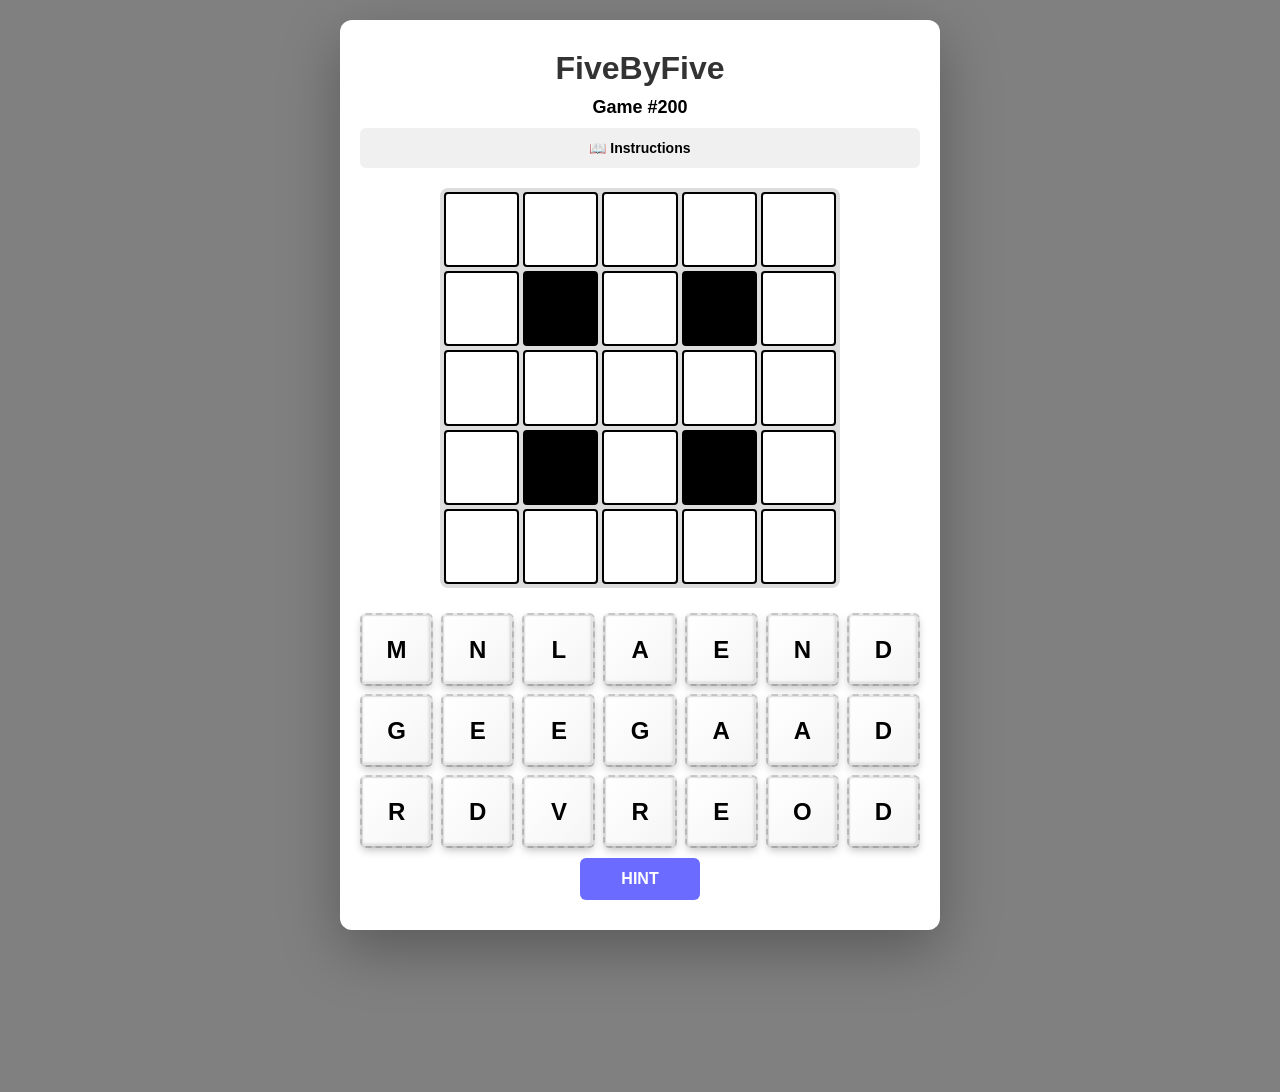
<file: fivebyfive.html>
<!DOCTYPE html>
<html lang="en">
<head>
    <meta charset="UTF-8">
    <meta name="viewport" content="width=device-width, initial-scale=1.0">
    <title>FiveByFive</title>
    <link rel="stylesheet" href="fivebyfive-styles.css?v=202605311007">
    <link rel="icon" type="image/x-icon" href="fivebyfive.ico">
</head>
<body>
    <div class="container">
        <!-- Header -->
        <header class="header">
            <div class="header-content">
                <h1 id="gameName">FiveByFive</h1>
                <div class="game-info">
                    <span id="gameNumber">Game #1</span>
                </div>
            </div>
            <!-- Instructions (Collapsible) -->
            <div class="instructions-section">
                <button class="instructions-toggle" id="instructionsToggle">📖 Instructions</button>
                <div class="instructions-content" id="instructionsContent" style="display: none;">
                    <p>Drag and drop tiles onto the white squares of the grid to form 6 words (3 across, 3 down). There might be multiple valid solutions; you only need to find one.</p>
                    <p>The "HINT" button will show you progressively more expected letters, but you only get 3 hints maximum.</p>
                    <p>When the game's over, the "CHECK" button (press and hold) will show you the expected solution.</p>
                    <p>NOTE: The game verifies words against the list of 5-letter words that are valid for typical word games. The expected solution only uses the (roughly) 500 most common words, but you can use any of them.</p>
                    <p>For reference, the following is a list of the words used to construct the expected solutions:<br/>ABOUT, ABOVE, ABUSE, ACTOR, ADDED, ADULT, AFTER, AGAIN, AGENT, AGREE, AHEAD, ALARM, ALBUM, ALERT, ALIVE, ALLOW, ALONE, ALONG, ALPHA, AMONG, ANGEL, ANGLE, APART, APPLE, APPLY, ARRAY, ASKED, ASSET, AUDIO, AUDIT, AVOID, AWARD, AWARE, BAKER, BASED, BASIC, BEACH, BEAST, BEGAN, BEGIN, BEING, BELOW, BIBLE, BIRTH, BLACK, BLANK, BLIND, BLOCK, BLOOD, BOARD, BOOTY, BOUND, BRAIN, BRAND, BRASS, BREAK, BRIEF, BRING, BROAD, BROWN, BUDDY, BUILD, BUILT, BUYER, CABLE, CACHE, CANON, CARRY, CATCH, CAUSE, CHAIN, CHAIR, CHART, CHEAP, CHECK, CHIEF, CHILD, CIVIL, CLAIM, CLASS, CLEAN, CLEAR, CLICK, CLOCK, CLOSE, COACH, COAST, COLOR, COMIC, COULD, COUNT, COURT, COVER, CRACK, CRAFT, CRASH, CRAZY, CREAM, CREEK, CRIME, CROSS, CROWN, CYCLE, DAILY, DANCE, DEATH, DELAY, DELTA, DEPTH, DIARY, DIRTY, DODGE, DOING, DOUBT, DRAFT, DRAMA, DRAWN, DREAM, DRESS, DRINK, DRIVE, EAGLE, EARLY, EARTH, EBONY, EIGHT, EMAIL, EMPTY, ENDED, ENEMY, ENJOY, ENTER, ENTRY, EQUAL, ERROR, EVENT, EVERY, EXACT, EXIST, EXTRA, FAITH, FALSE, FIBER, FIELD, FIFTH, FIGHT, FILED, FINAL, FIRST, FIXED, FLASH, FLOOR, FORCE, FORTH, FORUM, FOUND, FRAME, FRANK, FRAUD, FRESH, FRONT, FRUIT, FULLY, FUNNY, GAMMA, GENRE, GHOST, GIANT, GIVEN, GLASS, GLOBE, GOING, GRACE, GRADE, GRAND, GRANT, GRAPH, GREAT, GREEN, GROSS, GROUP, GROVE, GUARD, GUESS, GUEST, GUIDE, HAIRY, HAPPY, HEARD, HEART, HEAVY, HELLO, HENCE, HONOR, HORSE, HOTEL, HOUSE, HUMAN, HUMOR, IDEAL, IMAGE, INDEX, INNER, INPUT, ISSUE, JOINT, JUDGE, KNOWN, LABEL, LABOR, LARGE, LASER, LATER, LAYER, LEARN, LEASE, LEAST, LEAVE, LEGAL, LEVEL, LIGHT, LIMIT, LIVED, LOCAL, LODGE, LOGIC, LOGIN, LOVED, LOWER, LUCKY, LUNCH, MAGIC, MAJOR, MAKER, MARCH, MATCH, MAYBE, MAYOR, MEANT, MEDIA, METAL, METER, METRO, MICRO, MIGHT, MINOR, MIXED, MODEL, MODEM, MONEY, MONTH, MOTOR, MOUNT, MOUSE, MOUTH, MOVED, MOVIE, MUSIC, NAKED, NAMED, NEVER, NEWLY, NIGHT, NOISE, NORTH, NOTED, NOVEL, NURSE, OCCUR, OCEAN, OFFER, OFTEN, OLDER, OPERA, ORDER, OTHER, OWNED, OWNER, PAINT, PANEL, PAPER, PARTY, PATCH, PEACE, PEARL, PHASE, PHONE, PHOTO, PIANO, PIECE, PILOT, PLACE, PLAIN, PLANE, PLANT, PLATE, PLAZA, POINT, POKER, POWER, PRESS, PRICE, PRIDE, PRIME, PRINT, PRIOR, PRIZE, PROOF, PROUD, PROVE, PULSE, QUEEN, QUERY, QUEST, QUIET, QUITE, QUOTE, RADAR, RADIO, RAISE, RANGE, RAPID, RATED, RATIO, REACH, READY, REFER, REPLY, RIDGE, RIGHT, RIVER, ROUND, ROUTE, ROYAL, RURAL, SAINT, SAVED, SCALE, SCENE, SCOPE, SCORE, SENSE, SERVE, SETUP, SEVEN, SHALL, SHAPE, SHARE, SHARP, SHEET, SHELL, SHIFT, SHIRT, SHOCK, SHORT, SHOWN, SINCE, SKILL, SLEEP, SLIDE, SMALL, SMART, SMOKE, SOLAR, SOLID, SORRY, SOUND, SOUTH, SPACE, SPEAK, SPEED, SPEND, SPENT, SPLIT, SPORT, SPRAY, STAFF, STAGE, STAND, START, STATE, STEEL, STICK, STILL, STOCK, STONE, STORE, STORM, STORY, STRIP, STUDY, STUFF, STYLE, SUGAR, SUITE, SUPER, SWEET, TABLE, TAKEN, TASTE, TEACH, THANK, THEIR, THEME, THERE, THESE, THING, THINK, THIRD, THOSE, THREE, THROW, TIGHT, TITLE, TODAY, TOPIC, TOTAL, TOUCH, TOWER, TRACK, TRADE, TRAIL, TRAIN, TREAT, TREND, TRIAL, TRIED, TRUCK, TRULY, TRUST, TRUTH, TWICE, ULTRA, UNDER, UNION, UNTIL, UPPER, URBAN, USAGE, USING, USUAL, VALID, VALUE, VENUE, VIDEO, VILLA, VINYL, VISIT, VITAL, VOICE, WASTE, WATCH, WATER, WHEEL, WHERE, WHICH, WHILE, WHITE, WHOLE, WHOSE, WIDTH, WOMAN, WOMEN, WORLD, WORSE, WORST, WORTH, WOULD, WRITE, WRONG, WROTE, YIELD, YOUNG, YOUTH</p>
                </div>
            </div>
        </header>

        <!-- Game Board -->
        <main class="game-board-container">
            <!-- 5x5 Grid -->
            <div class="grid" id="gameGrid">
                <!-- generated in js -->
            </div>

            <!-- Tile Rack -->
            <div class="tile-rack" id="tileRack">
                <!-- Tiles will be generated by JavaScript -->
            </div>
        </main>

        <!-- Button Bar -->
        <div class="button-bar" id="buttonBar">
            <button class="game-button" id="giveUpBtn" style="display: none;">GIVE UP</button>
            <button class="game-button" id="hintBtn" style="display: none;">HINT</button>
            <button class="game-button" id="checkBtn" style="display: none;">CHECK</button>
            <button class="game-button" id="shareBtn" style="display: none;">SHARE</button>
        </div>
        <div id="toast">Results copied to clipboard.</div>
    </div>


    <script src="fivebyfive-words.js?v=202605301104"></script>
    <script src="fivebyfive-grids.js?v=202605301104"></script>
    <script src="fivebyfive.js?v=202605310935"></script>
</body>
</html>
</file>
<file: fivebyfive-styles.css>
* {
    margin: 0;
    padding: 0;
    box-sizing: border-box;
}

body {
    font-family: 'Segoe UI', Tahoma, Geneva, Verdana, sans-serif;
    background: gray;
    min-height: 100vh;
    display: flex;
    justify-content: center;
    align-items: center;
    padding: 20px;
}

.container {
    background: white;
    border-radius: 12px;
    box-shadow: 0 20px 60px rgba(0, 0, 0, 0.3);
    max-width: 600px;
    width: 100%;
    padding: 30px 20px;
}

.header {
    text-align: center;
    margin-bottom: 10px;
}

.header-content h1 {
    font-size: 32px;
    color: #333;
    margin-bottom: 10px;
}

.game-info {
    font-size: 18px;
    color: #666;
    margin-bottom: 10px;
}

#gameNumber {
    font-weight: bold;
    color: #000000;
}

.instructions-section {
    margin-bottom: 20px;
}

.instructions-toggle {
    background: #f0f0f0;
    border: none;
    padding: 12px 16px;
    border-radius: 6px;
    cursor: pointer;
    font-size: 14px;
    font-weight: 600;
    color: #000000;
    transition: all 0.3s ease;
    width: 100%;
}

.instructions-content {
    background: #f9f9f9;
    border-left: 4px solid #667eea;
    padding: 15px;
    margin-top: 10px;
    border-radius: 4px;
    font-size: 14px;
    color: #000000;
    line-height: 1.6;
    text-align: left;

    max-height: 16em;
    overflow-y: auto;
    overflow-x: hidden;}

.instructions-content p {
    margin-bottom: 5px;
}

.instructions-content ul {
    margin-left: 20px;
    margin-bottom: 10px;
}

.instructions-content li {
    margin-bottom: 5px;
}

.game-board-container {
    display: flex;
    flex-direction: column;
    gap: 5px;
    align-items: center;
    user-select: none;
    -webkit-user-select: none;
    -moz-user-select: none;
    -ms-user-select: none;
    -webkit-touch-callout: none;
}

.grid {
    display: grid;
    grid-template-columns: repeat(5, 1fr);
    gap: 4px;
    background: #ddd;
    padding: 4px;
    border-radius: 8px;
    max-width: 400px;
    width: 100%;
    aspect-ratio: 1;
}

.grid-square {
    aspect-ratio: 1;
    border: 2px solid #000;
    display: flex;
    justify-content: center;
    align-items: center;
    position: relative;
    background: white;
    border-radius: 4px;
    user-select: none;
    transition: background-color 0.2s ease;
    user-select: none;
    -webkit-user-select: none;
    -moz-user-select: none;
    -ms-user-select: none;
    -webkit-touch-callout: none;
}

.grid-square.black {
    background: #000;
    cursor: default;
}

.grid-square.white {
    background: white;
}

.grid-square.white:hover {
    background: #f5f5f5;
}

.grid-square.white.drag-over {
    background: #e8f0ff;
    box-shadow: inset 0 0 0 2px #667eea;
}

.grid-square.white.drag-over:active {
    background: #d0e0ff;
}

.game-board-container.drag-over {
    background: rgba(102, 126, 234, 0.1);
    border-radius: 8px;
    outline: 2px dashed #667eea;
}

.tile {
    width: 100%;
    height: 100%;
    display: flex;
    justify-content: center;
    align-items: center;
    font-size: 24px;
    font-weight: bold;
    cursor: grab;
    user-select: none;
    -webkit-user-select: none;
    -moz-user-select: none;
    -ms-user-select: none;
    -webkit-touch-callout: none;
    border-radius: 4px;
    transition: all 0.2s ease;
    /* 3D Effect */
    box-shadow:
        0 4px 8px rgba(0, 0, 0, 0.25),           /* Drop shadow */
        inset -1px -1px 3px rgba(0, 0, 0, 0.15), /* Bottom-right inner shadow */
        inset 1px 1px 3px rgba(255, 255, 255, 0.5); /* Top-left inner highlight */
    border: 1px solid rgba(0, 0, 0, 0.1);
    transform: translateZ(0);
}

.tile:active {
    cursor: grabbing;

    box-shadow:
        0 2px 4px rgba(0, 0, 0, 0.2),
        inset -0.5px -0.5px 2px rgba(0, 0, 0, 0.1),
        inset 0.5px 0.5px 2px rgba(255, 255, 255, 0.3);
    transform: translateY(2px) translateZ(0);
}

.tile.black-on-white {
    background: linear-gradient(135deg, #ffffff 0%, #f5f5f5 100%);
    color: black;
}

.tile.white-on-red {
    background: linear-gradient(135deg, #ff6b6b 0%, #ff4444 100%);
    color: white;
}

.tile.white-on-green {
    background: linear-gradient(135deg, #66dd66 0%, #44dd44 100%);
    color: white;
}

.tile-rack {
    display: grid;
    grid-template-columns: repeat(7, 1fr);
    gap: 8px;
    width: 100%;
    max-width: 600px;
    margin-top: 20px;
}

.tile-rack-slot {
    aspect-ratio: 1;
    background: #f0f0f0;
    border: 2px dashed #ccc;
    border-radius: 6px;
    position: relative;
    display: flex;
    justify-content: center;
    align-items: center;
    user-select: none;
    -webkit-user-select: none;
    -webkit-touch-callout: none;
}

.tile-rack-slot.centered {
    grid-column: 3 / 4;
    margin-top: 10px;
}

.tile-rack-slot .tile {
    width: 100%;
    height: 100%;
}

.button-bar {
    display: flex;
    gap: 12px;
    justify-content: center;
    margin-top: 10px;
    flex-wrap: wrap;
}

.game-button {
    padding: 12px 24px;
    font-size: 16px;
    font-weight: 600;
    border: none;
    border-radius: 6px;
    cursor: pointer;
    transition: all 0.3s ease;
    min-width: 120px;
    background: #6b6bff;
    color: white;
    user-select: none;
    -webkit-user-select: none;
    -webkit-touch-callout: none;
}



/* Mobile Responsive */
@media (max-width: 600px) {
    .container {
        padding: 20px 15px;
    }

    .header-content h1 {
        font-size: 24px;
    }

    .game-info {
        font-size: 16px;
    }

    .grid,
    .tile-rack {
        max-width: 100%;
    }

    .grid-square {
        min-height: 60px;
    }

    .tile {
        font-size: 18px;
    }

    .game-button {
        padding: 10px 20px;
        font-size: 14px;
        min-width: 100px;
    }

    .button-bar {
        gap: 8px;
    }
}

@media (max-width: 400px) {
    .container {
        padding: 15px 10px;
    }

    .header-content h1 {
        font-size: 20px;
    }

    .game-info {
        font-size: 14px;
    }

    .grid {
        gap: 3px;
        padding: 3px;
    }

    .grid-square {
        min-height: 50px;
        border-width: 1px;
    }

    .tile {
        font-size: 16px;
    }

    .tile-rack {
        gap: 6px;
    }

    .tile-rack-slot {
        border-width: 1px;
    }

    .game-button {
        padding: 8px 16px;
        font-size: 12px;
        min-width: 90px;
    }
}


@media (hover: hover) and (pointer: fine) {
    .tile:hover {
        box-shadow:
            0 6px 12px rgba(0, 0, 0, 0.3),
            inset -1px -1px 3px rgba(0, 0, 0, 0.15),
            inset 1px 1px 3px rgba(255, 255, 255, 0.5);
        transform: translateY(-1px) translateZ(0);
    }
}

/*toast message for sharing*/
#toast {
  visibility: hidden;
  min-width: 250px;
  background-color: #333;
  color: #fff;
  text-align: center;
  border-radius: 5px;
  padding: 16px;
  position: absolute;
  z-index: 1;
  left: 50%;
  bottom: 50%;
  transform: translateX(-50%);
}

#toast.show {
  visibility: visible;
}

.no-transition {
  -webkit-transition: none !important;
  -moz-transition: none !important;
  -o-transition: none !important;
  transition: none !important;
  animation: none !important;
}

.hint-letter {
    position: absolute;
    top: 1%;
    left: 8%;
    font-size: 12px;
    font-weight: bold;
    color: #000;
    background: transparent;
    pointer-events: none;
    user-select: none;
    opacity: 0.6;
    z-index: 100;
}
</file>
